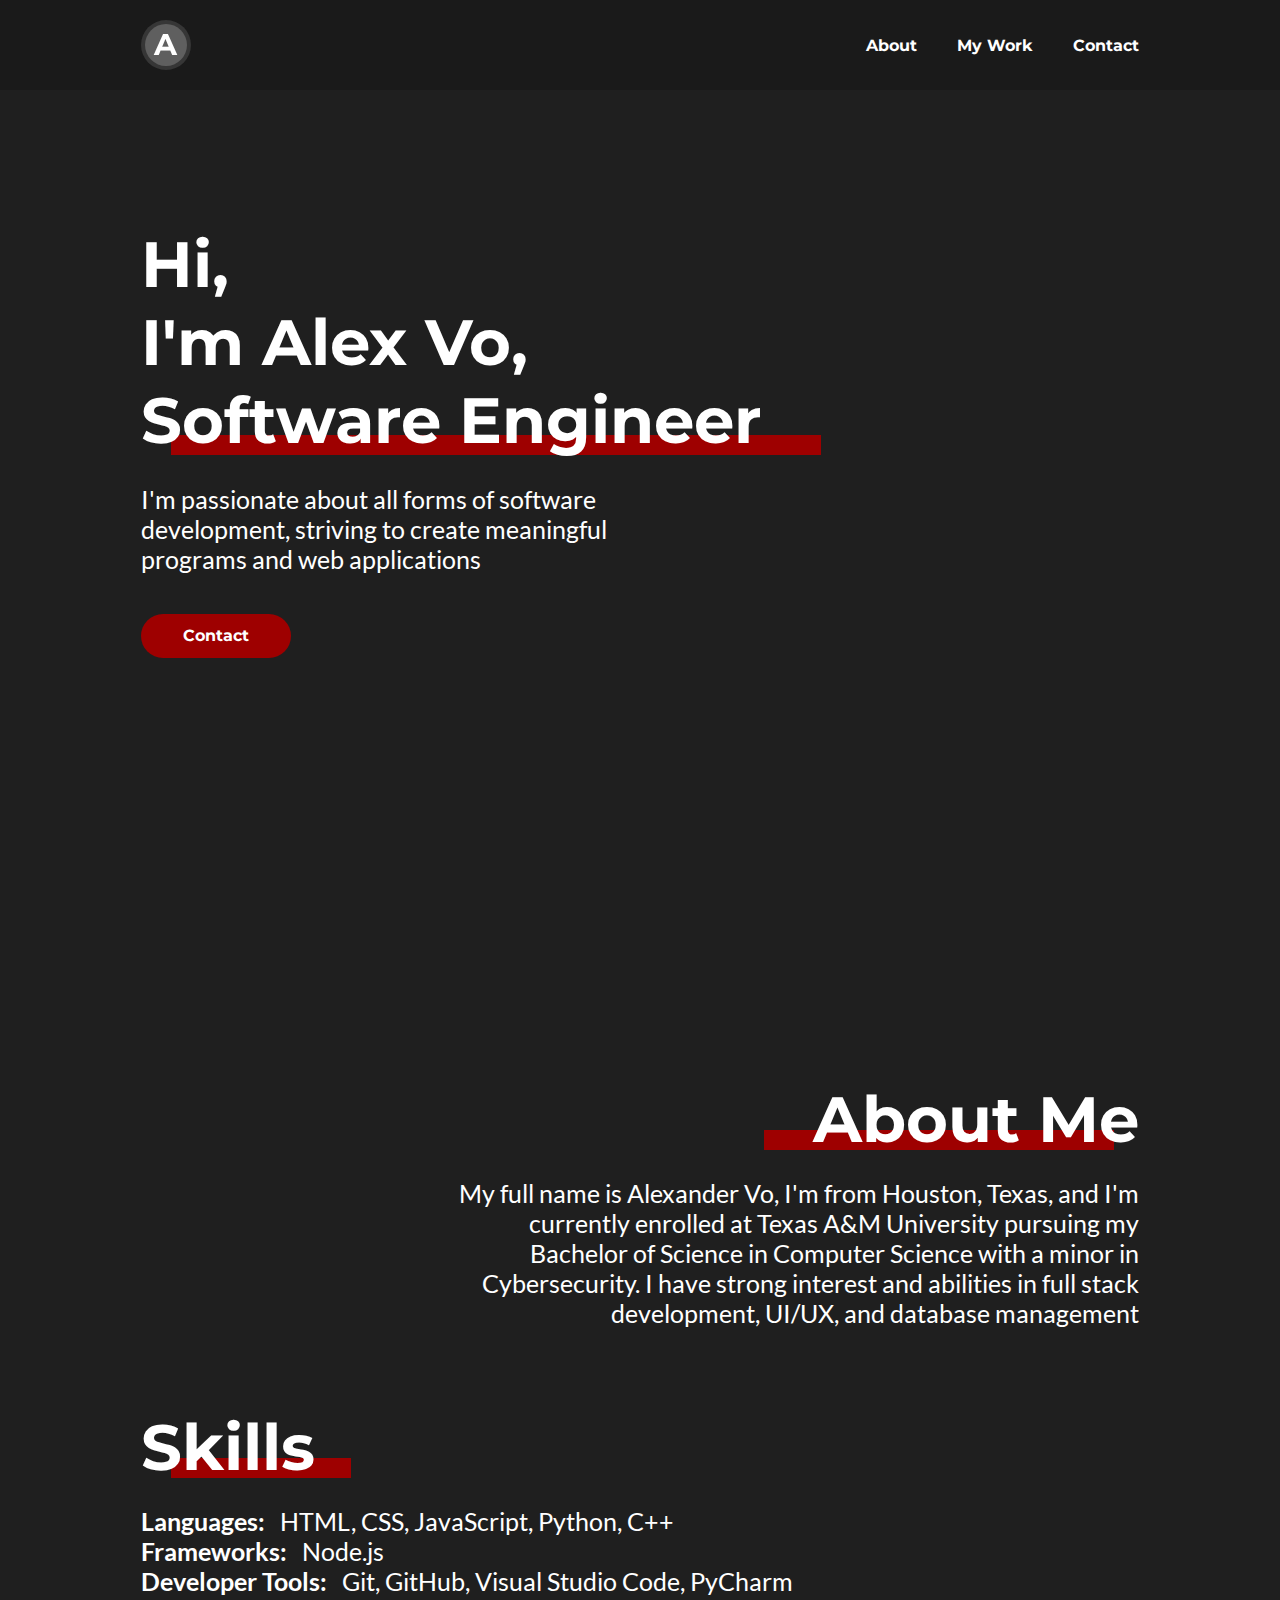
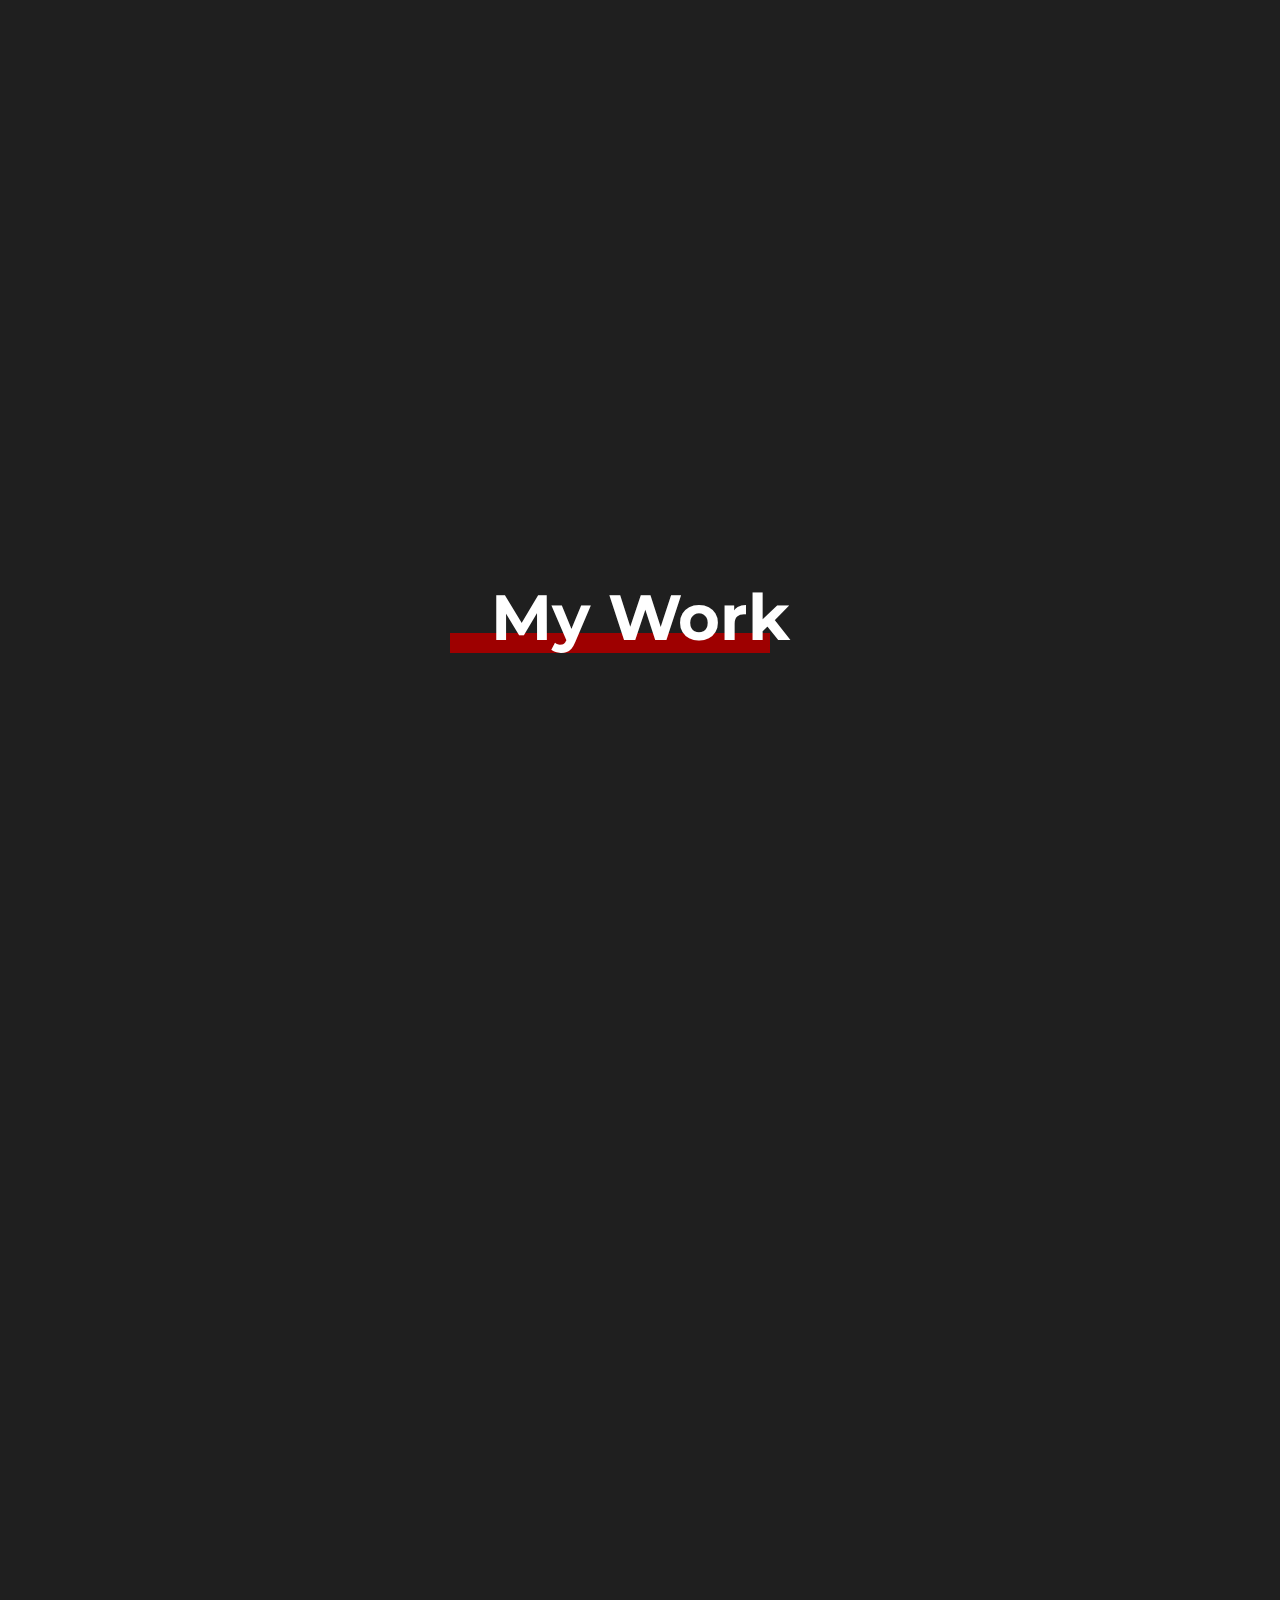
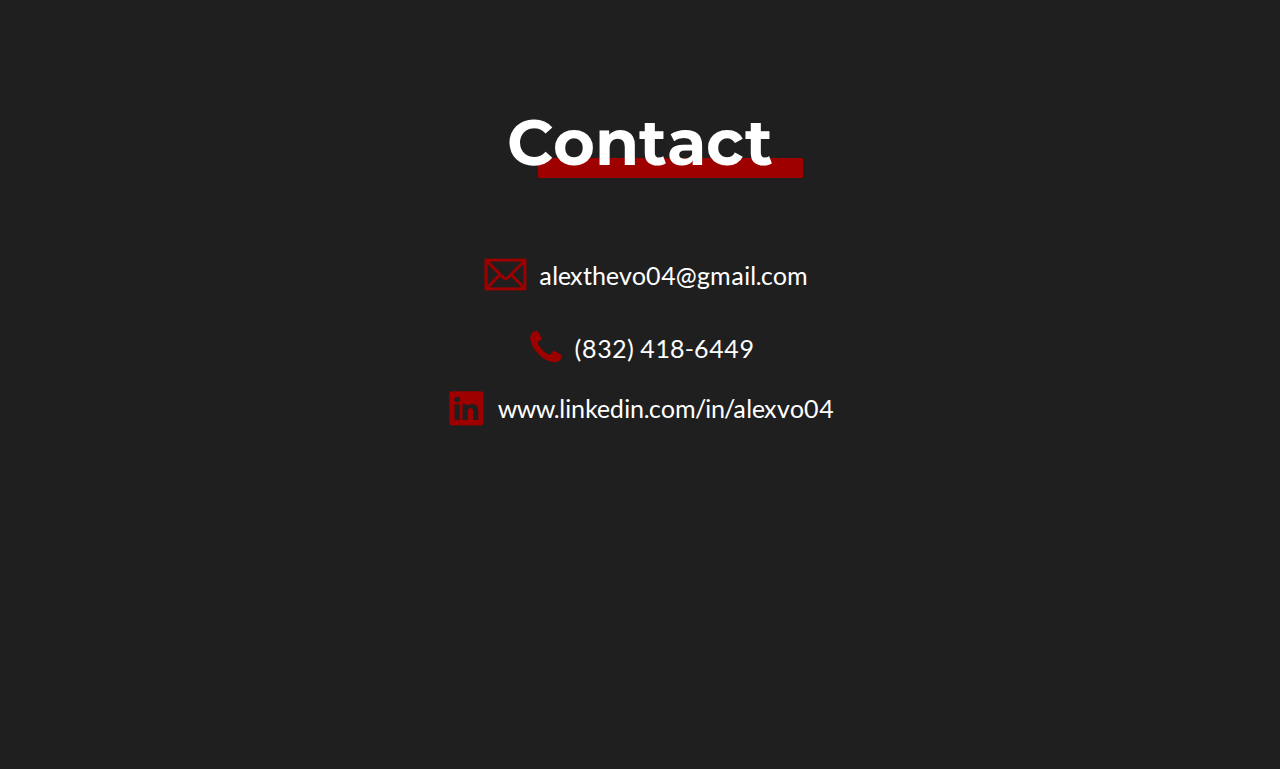
<file: index.html>
<!DOCTYPE html>
<html lang="en">
<head>
    <meta charset="UTF-8">
    <meta name="viewport" content="width=device-width, initial-scale=1.0">
    <link rel="stylesheet" href="style.css">
    <script src="main.js" defer></script>
    <title>Alex's Portfolio</title>
</head>
<body>
    <a href="#welcome" class="home-button" id="home-button">
            <div id="outer"></div>
            <div id="inner"></div>
            <div id="A">A</div>
        </a>
    <section class="navbar">
        
        <a href="#about">About</a>
        <a href="#work">My Work</a>
        <a href="#contact">Contact</a>
    </section>
    <section class="welcome section-bg" id="welcome">
        <div class="welcome-container">
            <div id="bar1"></div>
            <div id="hello">
                <h1>Hi,</h1>
                <h1>I'm Alex Vo,</h1>
                <h1>Software Engineer</h1>
            </div>
            <p id="desc">I'm passionate about all forms of software development,
                 striving to create meaningful programs and web applications
            </p>
            <a href="#contact" class="contact-button">
                
                <div></div>
                <p>Contact</p>
                
            </a>
            
        </div>
    </section>
    <section class="about section-bg" id="about">
        <div class="about-me-container">
            <div id="bar2"></div>
            <h1>About Me</h1>
            <p>My full name is Alexander Vo, I'm from Houston, Texas, 
                and I'm currently enrolled at Texas A&M University 
                pursuing my Bachelor of Science in Computer Science 
                with a minor in Cybersecurity. I have strong interest 
                and abilities in full stack development, UI/UX, and database management
            </p>
        </div>
        <div class="skills-container">
            <div id="bar3"></div>
            <h1>Skills</h1>
            <div class="ind-skills-container">
                <span class="ind-skills">Languages: <span id="skill-values">HTML, CSS, JavaScript, Python, C++</span> </span>
            </div>
            <div class="ind-skills-container">
                <span class="ind-skills">Frameworks: <span id="skill-values">Node.js</span> </span>
            </div>
            <div class="ind-skills-container">
                <span class="ind-skills">Developer Tools: <span id="skill-values">Git, GitHub, Visual Studio Code, PyCharm</span> </span>
            </div>
        </div>
    </section>
    <section class="work section-bg" id="work">
        <div class="work-wrapper">
            <div id="bar4"></div>
            <h1 class="work-title">My Work</h1>
        </div>
        <div class="projects"></div>
    </section>
    <section class="contact" id="contact">
        <div class="contact-wrapper">
            <div id="bar5"></div>
            <h1>Contact</h1>
        </div>
        <div class="contact-list">
            <a href="mailto:alexthevo04@gmail.com">
                <img src="./assets/imgs/email.png" id="mail">
                <span>alexthevo04@gmail.com</span>
            </a>
            <a href="tel:+18324186449">
                <img src="./assets/imgs/phone.png" id="phone">
                <span>(832) 418-6449</span>
            </a>
            <a href="https://www.linkedin.com/in/alexvo04/">
                <img src="./assets/imgs/linkedin.png" id="linkedin">
                <span>www.linkedin.com/in/alexvo04</span>
            </a>
        </div>
    </section>
</body>
</html>
</file>
<file: style.css>
@font-face {
    font-family: Montserrat-Bold;
    src: url(./assets/fonts/Montserrat-Bold.ttf);
}

@font-face {
    font-family: Lato-Regular;
    src: url(./assets/fonts/Lato-Regular.ttf);
}

@font-face {
    font-family: Lato-Bold;
    src: url(./assets/fonts/Lato-Bold.ttf);
}

:root {
    --section-padding: 11vw;
}



* {
    padding: 0;
    margin: 0;
    border: 0;
}

body {
    background: #1f1f1f;
    overflow-x: hidden;
}

html {
    scroll-behavior: smooth;
}

.navbar {
    background: #1a1a1a;
    display: flex;
    justify-content: flex-end;
    position: fixed;
    width: 100%;
    z-index: 1;
}

.navbar a {
    color: white;
    font-family: Montserrat-Bold;
    height: 50px;
    display: flex;
    align-items: center;
    justify-content: center;
    padding: 20px;
    text-decoration: none;
    position: relative;
}

.navbar a::after {
    content: '';
    height: 3px;
    width: 70%;
    background: #9e0000;
    position: absolute;
    box-sizing: content-box;
    bottom: 32%;
    transform: scaleX(0);
    transition: transform 200ms ease-in-out;
}

.navbar a:hover::after {
    transform: scaleX(1);
}

.navbar :nth-child(3) {
    padding-right: 0;
    margin-right: 11vw;
}
.navbar :nth-child(3)::after {
    width: 85%;
    margin-left: 2px;
}

.home-button {
    position: fixed;
    width: 50px;
    height: 50px;
    z-index: 2;
    text-decoration: none;
    display: flex;
    justify-content: center;
    align-items: center;
    margin-left: 11vw;
    margin-top: 20px;
}

.home-button:active #inner {
    transform: scale(0.6);
}

.home-button:active #A {
    transform: scale(0.6);
}

#outer {
    position: absolute;
    aspect-ratio: 1/1;
    width: 50px;
    background: #363636;
    border-radius: 100px;
    z-index: 3;
    
}

#inner {
    position: absolute;
    aspect-ratio: 1/1;
    width: 42px;
    background: #9e0000;
    border-radius: 100px;
    z-index: 4;
    transform: scale(1);
    transition: transform 200ms ease-in-out, background 150ms ease-in-out;
}

#A {
    position: absolute;
    padding-bottom: 2px;;
    font-family: Montserrat-Bold;
    font-size: 30px;
    color: white;
    z-index: 5;
    transition: transform 200ms ease-in-out;
}

.section-bg {
    height: 100vh;
}

.welcome {
    padding-left: 11vw;
    padding-right: 11vw;
}

.welcome-container {
    padding-top: 25vh;
    
}

.work {
    padding-left: var(--section-padding);
    padding-right: var(--section-padding);
}

.contact {
    padding-left: var(--section-padding);
    padding-right: var(--section-padding);
}

#hello {
    color: white;
    font-family: Montserrat-Bold;
}

#hello h1 {
    position: relative;
    font-size: 64px;
}



#bar1 {
    background: #9e0000;
    width: 650px;
    height: 20px;
    position: absolute;
    margin-left: 30px;
    margin-top: 210px;
}


#desc {
    font-size: 25px;
    color: white;
    max-width: 500px;
    
    font-family: Lato-Regular;
    margin-top: 25px;
    margin-bottom: 40px;
}


.contact-button {
    font-family: Montserrat-Bold;
    text-decoration: none;
    color: white;
    aspect-ratio: 120/35;
    width: 150px;
    display: flex;
    justify-content: center;
    align-items: center;
    
    border-radius: 100px;
}

.contact-button div {
    position: absolute;
    background: #9e0000;
    aspect-ratio: 120/35;
    width: 150px;
    border-radius: 100px;
}
.contact-button p {
    position: absolute;
}

.about {
    padding-left: var(--section-padding);
    padding-right: var(--section-padding);
    color: white;
    padding-top: 20vh;
}

.about-me-container {
    
    display: flex;
    flex-direction: column;
    align-items: flex-end;
    margin-bottom: 80px;
}

.about-me-container h1{
    font-family: Montserrat-Bold;
    font-size: 64px;
    margin-bottom: 20px;
    position: relative;
}

.about-me-container p {
    font-family: Lato-Regular;
    font-size: 25px;
    max-width: 700px;
    text-align: right;;
}

#bar2 {
    position: absolute;
    margin-top: 50px;
    margin-right: 25px;
    width: 350px;
    height: 20px;
    background: #9e0000;
}


.skills-container h1 {
    margin-bottom: 20px;
}

.skills-container h1 {
    font-family: Montserrat-Bold;
    font-size: 64px;
    position: relative;
}

.ind-skills {
    font-family: Lato-Bold;
    font-size: 25px;
}

#skill-values {
    font-family: Lato-Regular;
    margin-left: 10px;
}

#bar3 {
    position: absolute;
    width: 180px;
    height: 20px;
    margin-left: 30px;
    margin-top: 50px;
    background: #9e0000;
}



.work {
    margin-top: 2vh;
    padding-top: 20vh;
}

.work-title {
    font-family: Montserrat-Bold;
    font-size: 64px;
    position: relative;
    color: white;
    
}

.work-wrapper {
    width: 100%;
    display: flex;
    justify-content: center;
}

#bar4 {
    position: absolute;
    width: 320px;
    height: 20px;
    margin-top: 55px;
    margin-right: 60px;
    background: #9e0000;
}

.contact-wrapper {
    width: 100%;
    display: flex;
    justify-content: center;
}

.contact {
    padding-top: 25vh;
    color: white;
    height: 74vh;
}

.contact span {
    font-size: 25px;
    font-family: Lato-Regular;
    
}

.contact a {
    font-size: 25px;
    font-family: Lato-Regular;
    text-decoration: none;
    color: white;
}

.contact-list a {
    margin: 10px;
    display: flex;
    align-items: center;
}

.contact-list {
    display: flex;
    flex-direction: column;
    align-items: center;
}

.contact-list img {
    display: inline;
}

.contact-list :nth-child(2) img {
    margin-right: 8px;
}

.contact-list :nth-child(3) img {
    margin-right: 12px;
}

.contact h1 {
    font-size: 64px;
    font-family: Montserrat-Bold;
    position: relative;
    margin-bottom: 50px;
}

#bar5 {
    position: absolute;
    position: absolute;
    width: 265px;
    height: 20px;
    margin-left: 60px;
    margin-top: 55px;
    background: #9e0000;
}


@media (max-width: 880px) {
    /* .about-me-container p {
        font-size: 3vw;
        width: 76vw;
    } */
    .ind-skills-container {
        width: 76vw;
    }
    
}

@media (max-width: 800px) {
    #bar1 {
        width: 350px;
    }
}

@media (max-width: 700px) {
    .ind-skills-container {
        padding-bottom: 1vw;
    } 
}

@media (max-width: 561px) {
    .ind-skills-container {
        margin-bottom: 3vw;
    }
}

@media (max-width: 500px) {
    #hello h1 {
        font-size: 12vw;
    }
    #work h1 {
        font-size: 12vw;
    }
    #contact h1 {
        font-size: 12vw;
    }

    .skills-container h1 {
        font-size: 12vw;
        margin-bottom: 2vw;
    }
    .about-me-container h1 {
        font-size: 12vw;
        margin-bottom: 2vw;
    }
    .welcome-container {
        padding-top: 40vw;;
    }

    #desc {
        font-size: 5vw;
    }
    .about-me-container p {
        font-size: 5vw;
    }

    .ind-skills-container span{
        font-size: 5vw;
    }
    #mail {
        width: 12vw;
    }
    #phone {
        width: 8vw;
        margin-right: 2vw;
    }
    #linkedin {
        width: 8vw;
        margin-right: 2vw;
    }

    .contact span {
        font-size: 5vw;
    }

    .contact a {
        margin: 2vw;
    }

    .contact h1 {
        margin-bottom: 10vw;
    }

    #bar1 {
        width: 65vw;
        margin-top: 40vw;
        height: 4vw;
        margin-left: 5vw;
    }
    #bar2 {
        width: 65vw;
        margin-top: 10vw;
        height: 4vw;
        margin-right: 4.5vw;
    }
    #bar3 {
        width: 35vw;
        margin-top: 10vw;
        height: 4vw;
        margin-left: 5vw;
    }
    #bar4 {
        width: 60vw;
        margin-top: 10vw;
        height: 4vw;
        margin-right: 12vw;
    }
    #bar5 {
        width: 51vw;
        margin-top: 11vw;
        height: 4vw;
        margin-left: 10vw;
    }

    
    
    
    
}

@media (max-width: 460px) {
    .navbar a {
        padding-right: 1.5vw;
        padding-left: 1.5vw;
    }

    .navbar :nth-child(3) {
        padding-right: 0px;
    }
}
</file>
